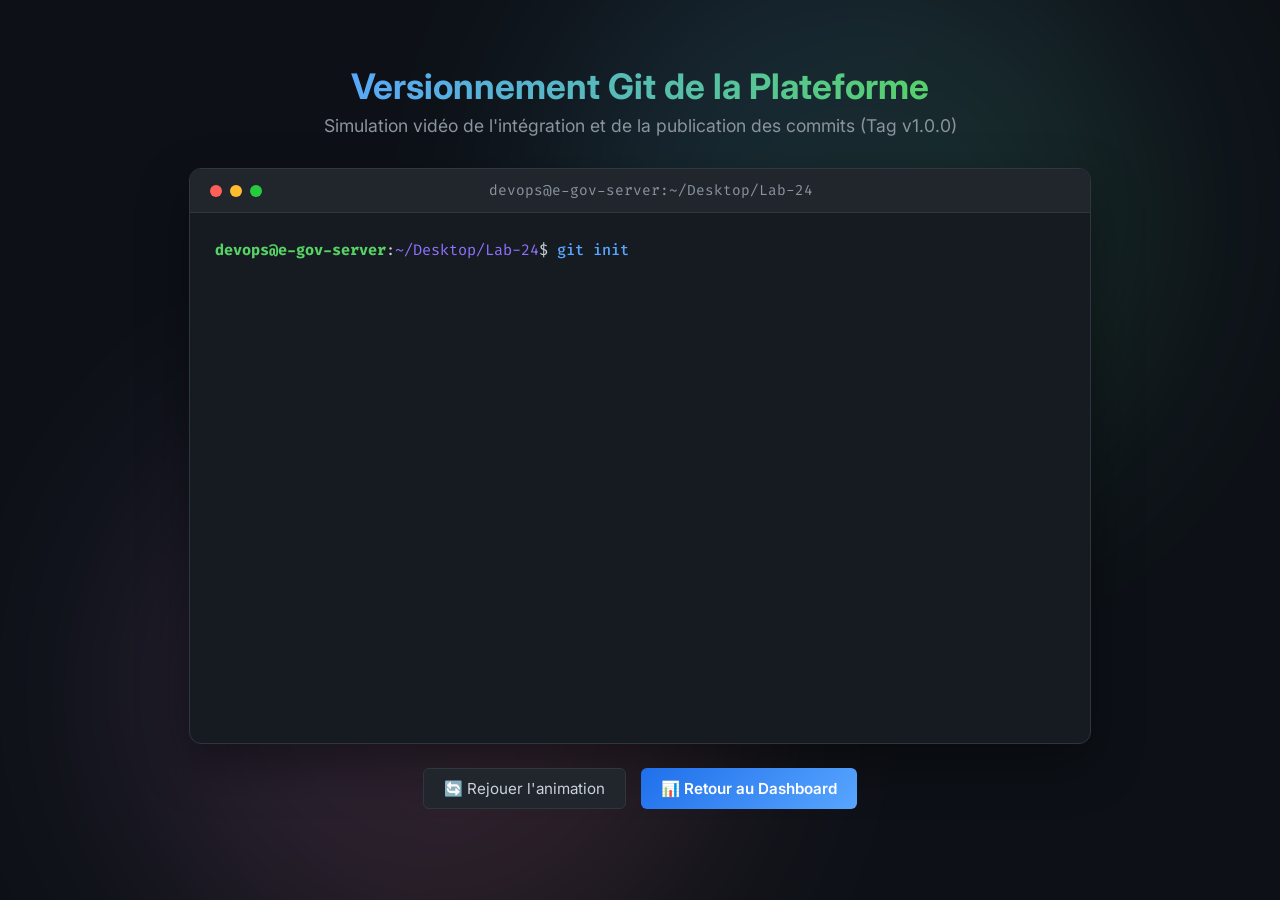
<file: frontend/git_demo.html>
<!DOCTYPE html>
<html lang="fr">
<head>
    <meta charset="UTF-8">
    <meta name="viewport" content="width=device-width, initial-scale=1.0">
    <title>Démonstration interactive des Commandes Git</title>
    <link href="https://fonts.googleapis.com/css2?family=Fira+Code:wght@400;500;700&family=Inter:wght@400;600;700&display=swap" rel="stylesheet">
    <style>
        :root {
            --bg-color: #0d1117;
            --terminal-bg: #161b22;
            --border-color: #30363d;
            --text-color: #c9d1d9;
            --command-color: #58a6ff;
            --success-color: #56d364;
            --accent-color: #ff7b72;
            --muted-color: #8b949e;
        }

        body {
            background-color: var(--bg-color);
            color: var(--text-color);
            font-family: 'Inter', sans-serif;
            margin: 0;
            padding: 2rem;
            display: flex;
            flex-direction: column;
            align-items: center;
            justify-content: center;
            min-height: 90vh;
            overflow-x: hidden;
        }

        /* Glassmorphism background glow */
        .glow-container {
            position: absolute;
            top: 50%;
            left: 50%;
            transform: translate(-50%, -50%);
            width: 100%;
            height: 100%;
            z-index: -1;
            overflow: hidden;
            pointer-events: none;
        }

        .glow-orb {
            position: absolute;
            border-radius: 50%;
            filter: blur(100px);
            opacity: 0.15;
            background: linear-gradient(135deg, #58a6ff, #56d364);
            width: 600px;
            height: 600px;
            animation: float 20s infinite ease-in-out alternate;
        }

        .orb-1 {
            top: -10%;
            right: 10%;
        }

        .orb-2 {
            bottom: -10%;
            left: 10%;
            background: linear-gradient(135deg, #ab7df6, #ff7b72);
        }

        @keyframes float {
            0% { transform: translate(0, 0) scale(1); }
            100% { transform: translate(50px, 50px) scale(1.1); }
        }

        header {
            text-align: center;
            margin-bottom: 2rem;
        }

        header h1 {
            font-size: 2.2rem;
            margin: 0;
            background: linear-gradient(90deg, #58a6ff, #56d364);
            -webkit-background-clip: text;
            -webkit-text-fill-color: transparent;
            font-weight: 700;
        }

        header p {
            color: var(--muted-color);
            margin: 0.5rem 0 0;
            font-size: 1.1rem;
        }

        .terminal-container {
            width: 100%;
            max-width: 900px;
            background-color: var(--terminal-bg);
            border: 1px solid var(--border-color);
            border-radius: 12px;
            box-shadow: 0 20px 50px rgba(0, 0, 0, 0.4);
            overflow: hidden;
            display: flex;
            flex-direction: column;
        }

        .terminal-header {
            background-color: #21262d;
            padding: 12px 20px;
            display: flex;
            align-items: center;
            border-bottom: 1px solid var(--border-color);
        }

        .terminal-buttons {
            display: flex;
            gap: 8px;
            margin-right: 20px;
        }

        .t-btn {
            width: 12px;
            height: 12px;
            border-radius: 50%;
        }

        .t-btn-red { background-color: #ff5f56; }
        .t-btn-yellow { background-color: #ffbd2e; }
        .t-btn-green { background-color: #27c93f; }

        .terminal-title {
            font-family: 'Fira Code', monospace;
            font-size: 0.9rem;
            color: var(--muted-color);
            flex-grow: 1;
            text-align: center;
            margin-right: 50px;
        }

        .terminal-body {
            padding: 25px;
            font-family: 'Fira Code', monospace;
            font-size: 0.95rem;
            line-height: 1.6;
            min-height: 480px;
            max-height: 600px;
            overflow-y: auto;
            text-align: left;
        }

        .prompt {
            color: var(--success-color);
            font-weight: bold;
        }

        .path {
            color: #8f72ff;
        }

        .cmd {
            color: var(--command-color);
            font-weight: 500;
        }

        .output {
            color: var(--text-color);
            margin-bottom: 15px;
            white-space: pre-wrap;
            opacity: 0.95;
            padding-left: 15px;
            border-left: 2px solid #30363d;
        }

        .cursor {
            display: inline-block;
            width: 8px;
            height: 15px;
            background-color: var(--text-color);
            animation: blink 0.8s infinite;
            vertical-align: middle;
            margin-left: 4px;
        }

        @keyframes blink {
            50% { opacity: 0; }
        }

        .line {
            margin-bottom: 10px;
        }

        .controls {
            margin-top: 1.5rem;
            display: flex;
            gap: 15px;
        }

        .btn {
            background-color: #21262d;
            border: 1px solid var(--border-color);
            color: var(--text-color);
            padding: 10px 20px;
            border-radius: 6px;
            font-family: 'Inter', sans-serif;
            font-size: 0.95rem;
            cursor: pointer;
            transition: all 0.2s ease;
            display: flex;
            align-items: center;
            gap: 8px;
        }

        .btn:hover {
            background-color: #30363d;
            border-color: #8b949e;
        }

        .btn-primary {
            background: linear-gradient(135deg, #1f6feb, #58a6ff);
            border: none;
            color: white;
            font-weight: 600;
        }

        .btn-primary:hover {
            opacity: 0.9;
            transform: translateY(-1px);
        }
    </style>
</head>
<body>
    <div class="glow-container">
        <div class="glow-orb orb-1"></div>
        <div class="glow-orb orb-2"></div>
    </div>

    <header>
        <h1>Versionnement Git de la Plateforme</h1>
        <p>Simulation vidéo de l'intégration et de la publication des commits (Tag v1.0.0)</p>
    </header>

    <div class="terminal-container">
        <div class="terminal-header">
            <div class="terminal-buttons">
                <div class="t-btn t-btn-red"></div>
                <div class="t-btn t-btn-yellow"></div>
                <div class="t-btn t-btn-green"></div>
            </div>
            <div class="terminal-title">devops@e-gov-server:~/Desktop/Lab-24</div>
        </div>
        <div class="terminal-body" id="terminal-content">
            <!-- Content will be typed dynamically -->
        </div>
    </div>

    <div class="controls">
        <button class="btn" id="btn-replay">🔄 Rejouer l'animation</button>
        <button class="btn btn-primary" onclick="window.location.href='/'">📊 Retour au Dashboard</button>
    </div>

    <script>
        const commands = [
            {
                cmd: "git init",
                output: "Initialized empty Git repository in C:/Users/LENOVO/Desktop/Lab 24/.git/\n"
            },
            {
                cmd: 'git config --global user.name "Ingénieur DevOps"',
                output: ""
            },
            {
                cmd: 'git config --global user.email "devops@e-gov.ma"',
                output: ""
            },
            {
                cmd: "git add .github/workflows/ci.yml",
                output: ""
            },
            {
                cmd: "git add backend/app/main.py backend/app/services/agent_service.py backend/app/validators/conformity.py backend/app/routes/agent.py backend/app/routes/tests.py backend/app/routes/workflow.py",
                output: ""
            },
            {
                cmd: "git add backend/app/tests_engine/engine.py workflows/workflow_export.json",
                output: ""
            },
            {
                cmd: "git add backend/requirements.txt README.md mocks_documentation.md test_report.md",
                output: ""
            },
            {
                cmd: 'git commit -m "feat: initial release of e-gov citizen assistant agent v1.0.0 with automated validation suite and CI pipeline"',
                output: `[main (root-commit) eeb90c9] feat: initial release of e-gov citizen assistant agent v1.0.0 with automated validation suite and CI pipeline
 14 files changed, 847 insertions(+)
 create mode 100644 .github/workflows/ci.yml
 create mode 100644 backend/app/main.py
 create mode 100644 backend/app/services/agent_service.py
 create mode 100644 backend/app/validators/conformity.py
 create mode 100644 backend/app/routes/agent.py
 create mode 100644 backend/app/routes/tests.py
 create mode 100644 backend/app/routes/workflow.py
 create mode 100644 backend/app/tests_engine/engine.py
 create mode 100644 workflows/workflow_export.json
 create mode 100644 backend/requirements.txt
 create mode 100644 README.md
 create mode 100644 mocks_documentation.md
 create mode 100644 test_report.md\n`
            },
            {
                cmd: 'git tag -a v1.0.0 -m "Release v1.0.0 : Version initiale certifiée par la suite de tests de conformité (score 91.25%)"',
                output: ""
            },
            {
                cmd: "git status",
                output: `On branch main
nothing to commit, working tree clean\n`
            },
            {
                cmd: "git log --oneline --graph --all",
                output: `* 5d35135 docs: add complete 13.9MB lab dashboard demo video recording
* c864c36 docs: add premium PDF Operational Runbook and generator script
* 51839f4 docs: add premium PDF Agent Card and generator script
* a6d7ef1 docs: add lab deliverables and update validation report
* eeb90c9 Initial commit: Plateforme de validation de gouvernance et conformite pour les agents IA\n`
            }
        ];

        const terminal = document.getElementById("terminal-content");
        let commandIndex = 0;

        function typeCommand(cmdObj, callback) {
            const line = document.createElement("div");
            line.className = "line";
            line.innerHTML = `<span class="prompt">devops@e-gov-server</span>:<span class="path">~/Desktop/Lab-24</span>$ <span class="cmd"></span><span class="cursor"></span>`;
            terminal.appendChild(line);
            
            const cmdTextElement = line.querySelector(".cmd");
            const cursor = line.querySelector(".cursor");
            
            let charIndex = 0;
            const text = cmdObj.cmd;
            
            // Scroll to bottom
            terminal.scrollTop = terminal.scrollHeight;

            function typeChar() {
                if (charIndex < text.length) {
                    cmdTextElement.textContent += text.charAt(charIndex);
                    charIndex++;
                    // Speed up typing for long lines
                    const typingSpeed = text.length > 50 ? 10 : 35;
                    setTimeout(typeChar, typingSpeed);
                } else {
                    cursor.remove();
                    
                    if (cmdObj.output) {
                        const outDiv = document.createElement("div");
                        outDiv.className = "output";
                        terminal.appendChild(outDiv);
                        
                        let outIndex = 0;
                        const outText = cmdObj.output;
                        
                        function typeOutput() {
                            if (outIndex < outText.length) {
                                // Write chunks of characters for fast rendering of terminal outputs
                                const chunkSize = Math.min(20, outText.length - outIndex);
                                outDiv.textContent += outText.substring(outIndex, outIndex + chunkSize);
                                outIndex += chunkSize;
                                setTimeout(typeOutput, 5);
                            } else {
                                terminal.scrollTop = terminal.scrollHeight;
                                setTimeout(callback, 700);
                            }
                        }
                        setTimeout(typeOutput, 150);
                    } else {
                        setTimeout(callback, 400);
                    }
                }
            }
            
            setTimeout(typeChar, 200);
        }

        function runDemo() {
            terminal.innerHTML = "";
            commandIndex = 0;
            
            function next() {
                if (commandIndex < commands.length) {
                    typeCommand(commands[commandIndex], () => {
                        commandIndex++;
                        next();
                    });
                } else {
                    // Done running
                    const completionLine = document.createElement("div");
                    completionLine.className = "line";
                    completionLine.style.color = "var(--success-color)";
                    completionLine.style.fontWeight = "bold";
                    completionLine.style.marginTop = "20px";
                    completionLine.textContent = "✔ Versionnement Git v1.0.0 complété avec succès !";
                    terminal.appendChild(completionLine);
                    terminal.scrollTop = terminal.scrollHeight;
                }
            }
            
            next();
        }

        document.getElementById("btn-replay").addEventListener("click", runDemo);

        // Start automatically
        window.addEventListener("load", () => {
            setTimeout(runDemo, 500);
        });
    </script>
</body>
</html>
</file>
